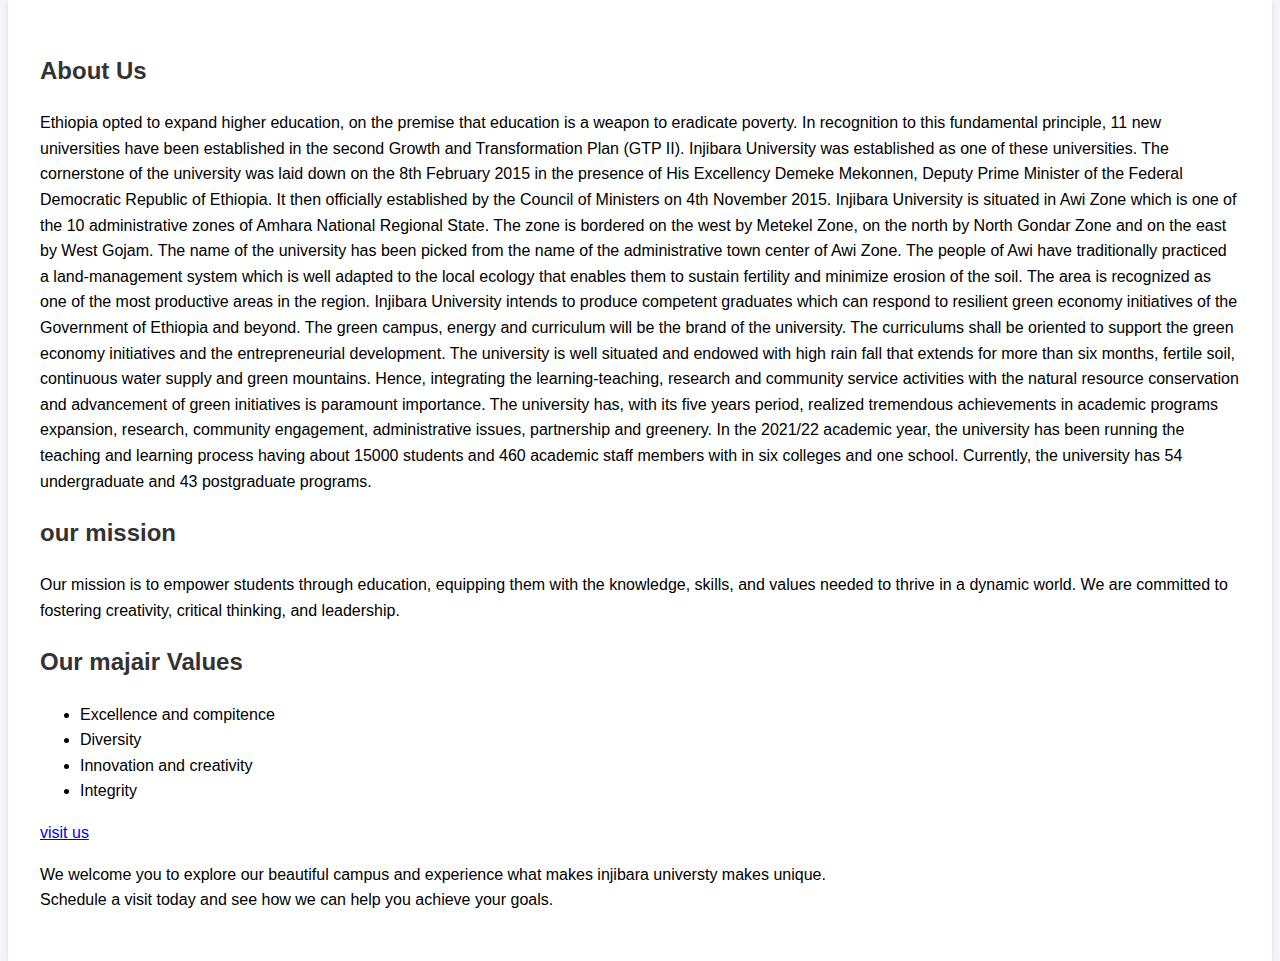
<file: about.html>
<!DOCTYPE html>
<html lang="en">
<head>
    <meta charset="UTF-8">
    <meta name="viewport" content="width=device-width, initial-scale=1.0">
    <title>About Us Page</title>
    <style>
        body {
            font-family: Arial, sans-serif;
            margin: 0;
            padding: 0;
            line-height: 1.6;
            background-color: #f4f4f9;
        }
        .container {
            padding: 2rem;
            max-width: 1200px;
            margin: auto;
            background: white;
            box-shadow: 0 2px 5px rgba(0, 0, 0, 0.1);
        }
        h1, h2 {
            color: #333;
        }
    </style>
</head>
<body>
<div class="container">
    <h2>About Us</h2>
    <p>
    Ethiopia opted to expand higher education, on the premise that education is a weapon to eradicate poverty. In recognition to this fundamental principle, 11 new universities have been established in the second Growth and Transformation Plan (GTP II). Injibara University was established as one of these universities. The cornerstone of the university was laid down on the 8th February 2015 in the presence of His Excellency Demeke Mekonnen, Deputy Prime Minister of the Federal Democratic Republic of Ethiopia. It then officially established by the Council of Ministers on 4th November 2015.

Injibara University is situated in Awi Zone which is one of the 10 administrative zones of Amhara National Regional State. The zone is bordered on the west by Metekel Zone, on the north by North Gondar Zone and on the east by West Gojam. The name of the university has been picked from the name of the administrative town center of Awi Zone. The people of Awi have traditionally practiced a land-management system which is well adapted to the local ecology that enables them to sustain fertility and minimize erosion of the soil. The area is recognized as one of the most productive areas in the region.
Injibara University intends to produce competent graduates which can respond to resilient green economy initiatives of the Government of Ethiopia and beyond. The green campus, energy and curriculum will be the brand of the university. The curriculums shall be oriented to support the green economy initiatives and the entrepreneurial development. The university is well situated and endowed with high rain fall that extends for more than six months, fertile soil, continuous water supply and green mountains. Hence, integrating the learning-teaching, research and community service activities with the natural resource conservation and advancement of green initiatives is paramount importance.
The university has, with its five years period, realized tremendous achievements in academic programs expansion, research, community engagement, administrative issues, partnership and greenery. In the 2021/22 academic year, the university has been running the teaching and learning process having about 15000 students and 460 academic staff members with in six colleges and one school. Currently, the university has 54 undergraduate and 43 postgraduate programs.
    </p>
    <h2> our mission</h2>
    <p>
        Our mission is to empower students through education, equipping them with the knowledge, skills, and values
        needed to thrive in a dynamic world. We are committed to fostering creativity, critical thinking, and leadership.
    </p>
    <h2>Our majair Values</h2>
    <ul>
        <li>Excellence and compitence</li>
        <li>Diversity</li>
        <li>Innovation and creativity</li>
        <li>Integrity</li>
    </ul>
    <a href="#">visit us </a>
    <p>
        We welcome you to explore our beautiful campus and experience what makes  injibara universty makes  unique. <br>
        Schedule a visit
        today and see how we can help you achieve your goals.
    </p>
</div>
</body>
</html>
</file>
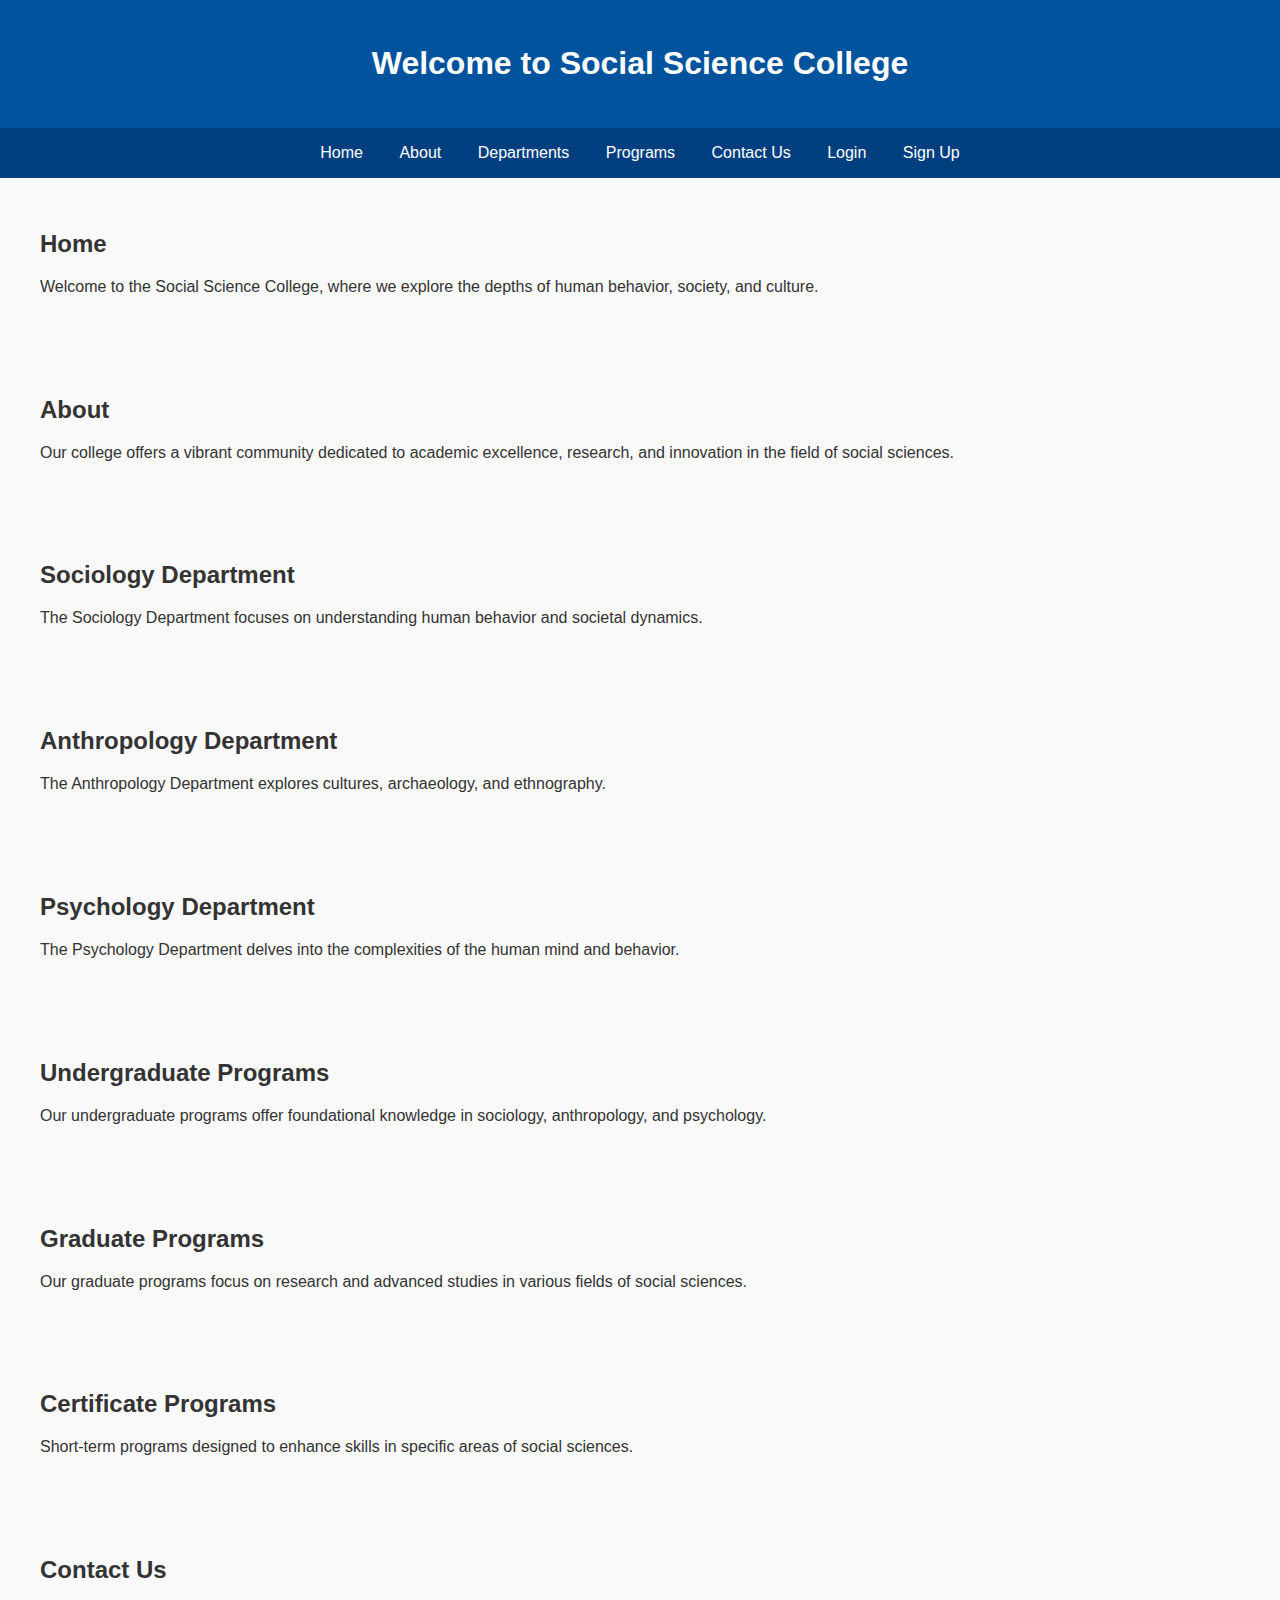
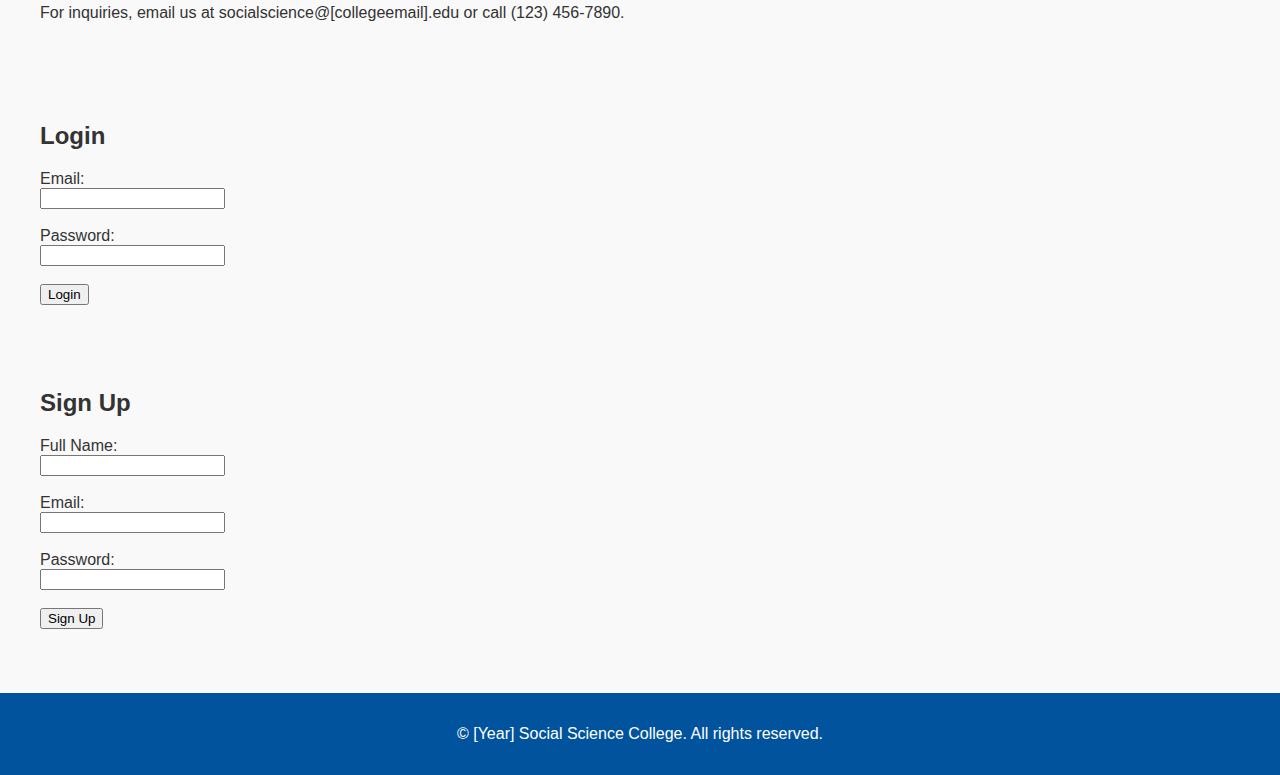
<file: college.html>
<!DOCTYPE html>
<html lang="en">
<head>
    <meta charset="UTF-8">
    <meta name="viewport" content="width=device-width, initial-scale=1.0">
    <title>Social Science College</title>
    <style>
        body {
            font-family: Arial, sans-serif;
            margin: 0;
            padding: 0;
            background-color: #f9f9f9;
            color: #333;
        }
        header {
            background: #00539c;
            color: white;
            text-align: center;
            padding: 1.5rem 0;
        }
        nav {
            background: #003f7f;
            color: white;
            display: flex;
            justify-content: space-around;
            padding: 1rem 0;
            flex-wrap: wrap;
        }
        nav a {
            color: white;
            text-decoration: none;
            margin: 0 1rem;
            position: relative;
        }
        nav ul {
            list-style: none;
            margin: 0;
            padding: 0;
        }
        nav ul li {
            display: inline-block;
            position: relative;
        }
        nav ul li ul {
            position: absolute;
            background: white;
            color: black;
            display: none;
            padding: 0;
            border: 1px solid #ddd;
            z-index: 1000;
        }
        nav ul li ul li {
            display: block;
            padding: 0.5rem 1rem;
        }
        nav ul li ul li:hover {
            background: #ddd;
        }
        nav ul li:hover ul {
            display: block;
        }
        nav ul li a {
            text-decoration: none;
        }
        .container {
            padding: 2rem;
            max-width: 1200px;
            margin: auto;
        }
        footer {
            background: #00539c;
            color: white;
            text-align: center;
            padding: 1rem 0;
            margin-top: 2rem;
        }
    </style>
</head>
<body>

<header>
    <h1>Welcome to Social Science College</h1>
</header>

<nav>
    <ul>
        <li><a href="#home">Home</a></li>
        <li><a href="#about">About</a></li>
        <li>
            <a href="#">Departments</a>
            <ul>
                <li><a href="#sociology">Sociology</a></li>
                <li><a href="#anthropology">Anthropology</a></li>
                <li><a href="#psychology">Psychology</a></li>
            </ul>
        </li>
        <li>
            <a href="#">Programs</a>
            <ul>
                <li><a href="#undergrad">Undergraduate</a></li>
                <li><a href="#grad">Graduate</a></li>
                <li><a href="#certificates">Certificates</a></li>
            </ul>
        </li>
        <li><a href="#contact">Contact Us</a></li>
        <li><a href="#login">Login</a></li>
        <li><a href="#signup">Sign Up</a></li>
    </ul>
</nav>

<div class="container" id="home">
    <h2>Home</h2>
    <p>Welcome to the Social Science College, where we explore the depths of human behavior, society, and culture.</p>
</div>

<div class="container" id="about">
    <h2>About</h2>
    <p>Our college offers a vibrant community dedicated to academic excellence, research, and innovation in the field of social sciences.</p>
</div>

<div class="container" id="sociology">
    <h2>Sociology Department</h2>
    <p>The Sociology Department focuses on understanding human behavior and societal dynamics.</p>
</div>
<div class="container" id="anthropology">
    <h2>Anthropology Department</h2>
    <p>The Anthropology Department explores cultures, archaeology, and ethnography.</p>
</div>
<div class="container" id="psychology">
    <h2>Psychology Department</h2>
    <p>The Psychology Department delves into the complexities of the human mind and behavior.</p>
</div>

<div class="container" id="undergrad">
    <h2>Undergraduate Programs</h2>
    <p>Our undergraduate programs offer foundational knowledge in sociology, anthropology, and psychology.</p>
</div>
<div class="container" id="grad">
    <h2>Graduate Programs</h2>
    <p>Our graduate programs focus on research and advanced studies in various fields of social sciences.</p>
</div>
<div class="container" id="certificates">
    <h2>Certificate Programs</h2>
    <p>Short-term programs designed to enhance skills in specific areas of social sciences.</p>
</div>

<div class="container" id="contact">
    <h2>Contact Us</h2>
    <p>For inquiries, email us at socialscience@[collegeemail].edu or call (123) 456-7890.</p>
</div>

<div class="container" id="login">
    <h2>Login</h2>
    <form>
        <label for="email">Email:</label><br>
        <input type="email" id="email" name="email" required><br><br>
        <label for="password">Password:</label><br>
        <input type="password" id="password" name="password" required><br><br>
        <button type="submit">Login</button>
    </form>
</div>

<div class="container" id="signup">
    <h2>Sign Up</h2>
    <form>
        <label for="name">Full Name:</label><br>
        <input type="text" id="name" name="name" required><br><br>
        <label for="email">Email:</label><br>
        <input type="email" id="email" name="email" required><br><br>
        <label for="password">Password:</label><br>
        <input type="password" id="password" name="password" required><br><br>
        <button type="submit">Sign Up</button>
    </form>
</div>

<footer>
    <p>&copy; [Year] Social Science College. All rights reserved.</p>
</footer>

</body>
</html>
</file>
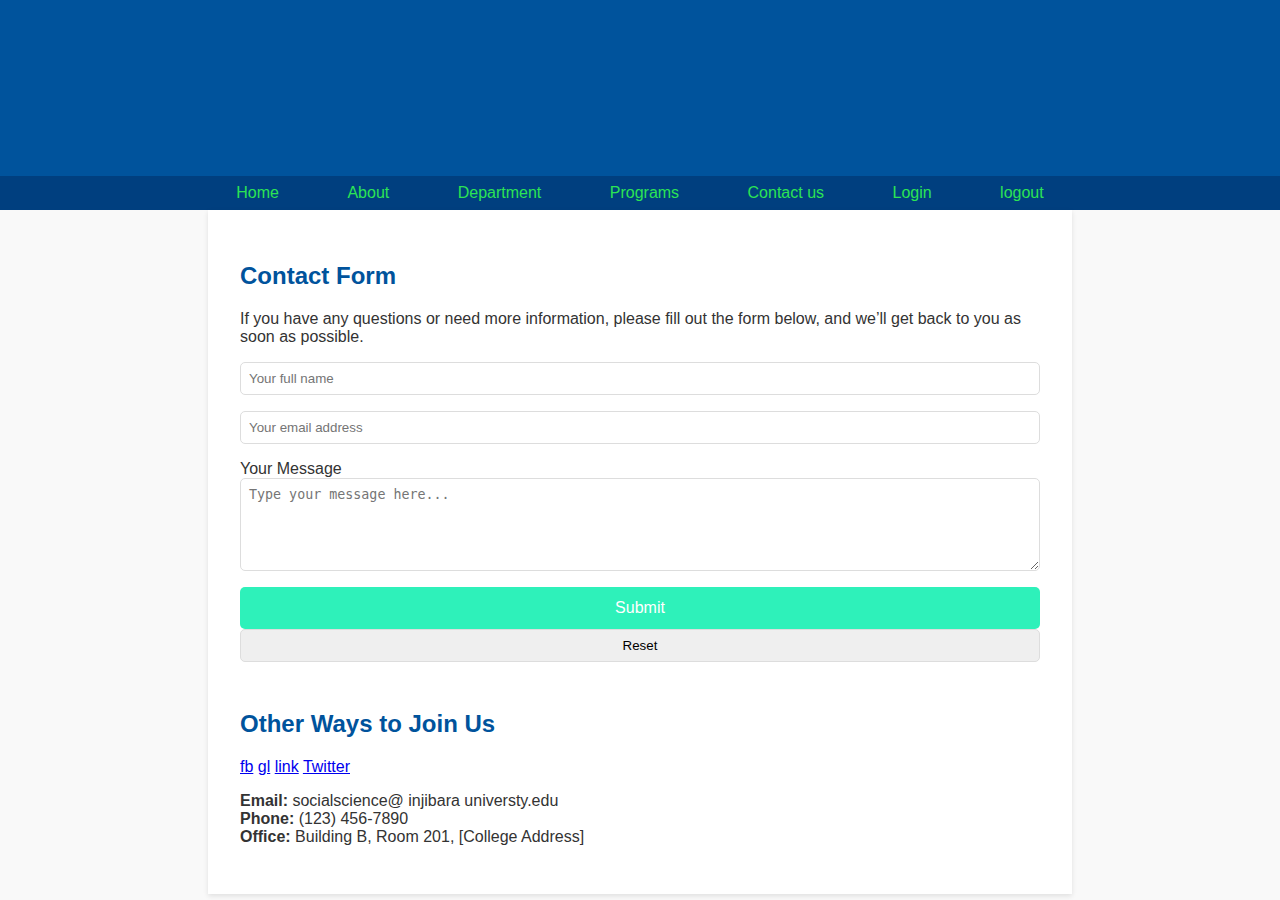
<file: contact.html>
<!DOCTYPE html>
<html lang="en">
<head>
    <meta charset="UTF-8">
    <meta name="viewport" content="width=device-width, initial-scale=1.0">
    <title>Contact Us - Social Science Department</title>
    <style>
        body {
            font-family: Arial, sans-serif;
            margin: 0;
            padding: 0;
            background-color: #f9f9f9;
            color: #333;
        }
        header {
            background: #00539c;
            color: white;
            text-align: center;
            padding: 1.5rem 0;
        }
        nav {
            background: #003f7f;
            color: rgb(25, 221, 42);
            text-align: center;
            padding: 0.5rem;
        }
        nav a {
            color: rgb(44, 228, 84);
            margin: 0 2rem;
            text-decoration: none;
        }
        .container {
            padding: 2rem;
            max-width: 800px;
            margin: auto;
            background: white;
            box-shadow: 0 2px 5px rgba(0, 0, 0, 0.1);
        }
        h1, h2 {
            color: #00539c;
        }
        form {
            display: flex;
            flex-direction: column;
        }
        input, textarea {
            margin-bottom: 1rem;
            padding: 0.5rem;
            border: 1px solid #ddd;
            border-radius: 5px;
        }
        button {
            background: #2ef1ba;
            color: white;
            padding: 0.75rem;
            border: none;
            border-radius: 5px;
            cursor: pointer;
            font-size: 1rem;
        }
        button:hover {
            transform: scale(.7);
            background: #003f7f;
        }
        .contact-info {
            margin-top: 2rem;
        }
    </style>
</head>
<body>

<header>
    <h1>Contact Us</h1>
    <h2>well come to collegeof Business and Economics at injibara university</h2>
</header>

<nav>
    <a href="#">Home</a>
    <a href="#">About</a>
    <a href="#">Department</a>
    <a href="#">Programs</a>
    <a href="#">Contact us</a>
    <a href="#"> Login</a>
    <a href="#"> logout</a>
</nav>

<div class="container">
    <h2>Contact Form</h2>
    <p>If you have any questions or need more information, please fill out the form below, and we’ll get back to you as soon as possible.</p>

    <form action="#" method="post">
        <input type="text" id="name" name="name" placeholder="Your full name" required>
        <input type="email" id="email" name="email" placeholder="Your email address" required>
        <label for="message">Your Message</label>
        <textarea id="message" name="message" rows="5" placeholder="Type your message here..." required></textarea>
        <button type="submit">Submit</button>
        <input type="reset" id="name" name="name">
    </form>

    <div class="contact-info">
        <h2>Other Ways to  Join  Us</h2>
        <div class="social_media">
        <a href="#">fb</a>
        <a href="#">gl</a>
        <a href="#">link</a>
        <a href="#">Twitter</a>
        </div>
        <p>
            <strong>Email:</strong> socialscience@ injibara universty.edu<br>
            <strong>Phone:</strong> (123) 456-7890<br>
            <strong>Office:</strong> Building B, Room 201, [College Address]
        </p>
    </div>
</div>
</body>
</html>
</file>
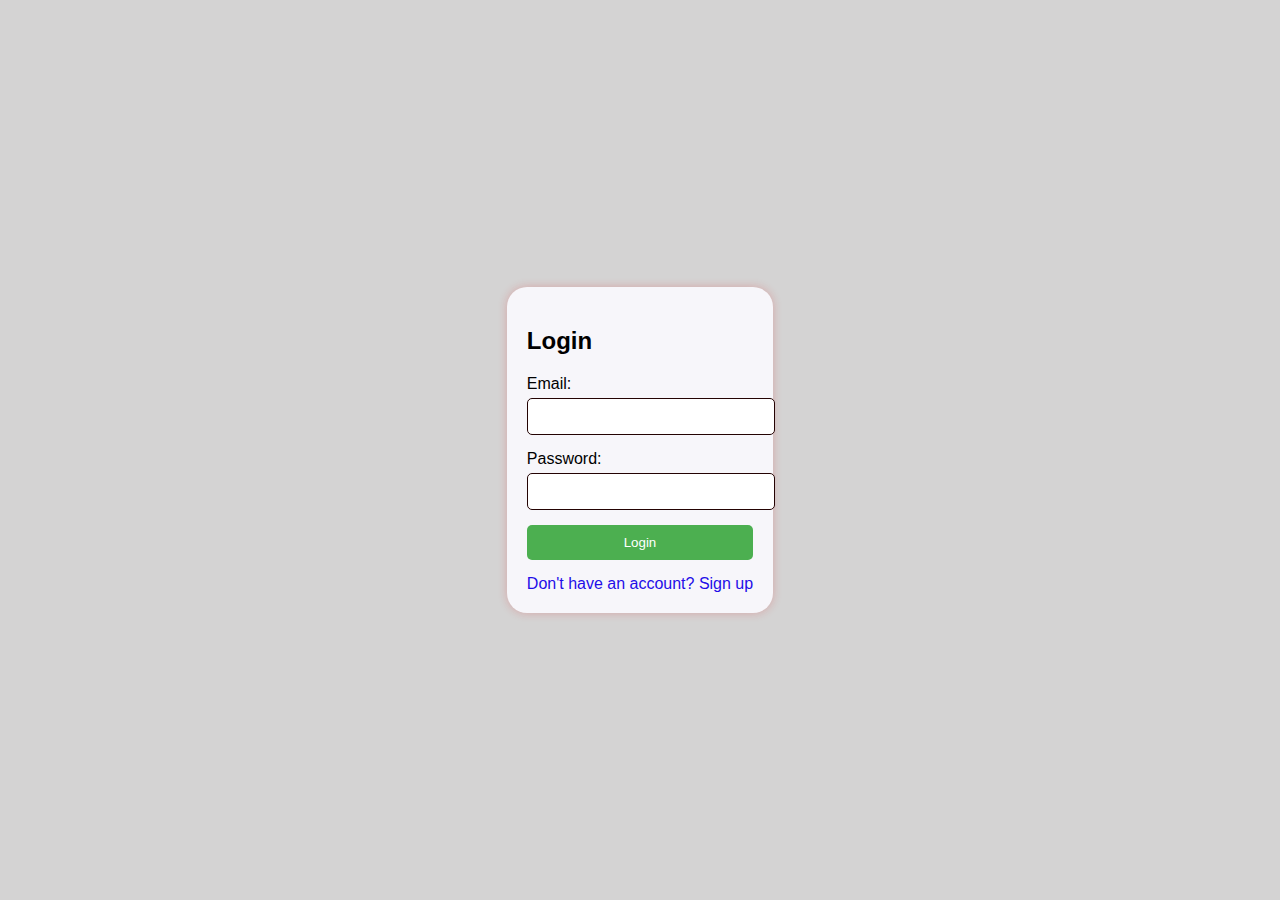
<file: login.html>
<!DOCTYPE html>
<html lang="en">
<head>
    <meta charset="UTF-8">
    <meta name="viewport" content="width=device-width, initial-scale=1.0">
    <title>Login and Signup Form</title>
    <style>
        body {
            font-family: Arial, sans-serif;
            background-color: hwb(0 0% 99% / 0.171);
            display: flex;
            justify-content: center;
            align-items: center;
            height: 100vh;
            margin: 0;
        }
        .container {
            background-color: rgb(247, 246, 250);
            padding: 20px;
            border-radius: 20px;
            box-shadow: 0 0 10px rgba(226, 23, 23, 0.233);
        }
        .form-group {
            margin-bottom: 15px;
        }
        .form-group label {
            display: block;
            margin-bottom: 5px;
        }
        .form-group input {
            width: 100%;
            padding: 10px;
            border: 1px solid #240303;
            border-radius: 5px;
        }
        .form-group button {
            width: 100%;
            padding: 10px;
            background-color: #4CAF50;
            color: white;
            border: none;
            border-radius: 5px;
            cursor: pointer;
        }
        .form-group button:hover {
            background-color: #45a049;
        }
        .toggle-link {
            text-align: center;
            margin-top: 10px;
        }
        .toggle-link a {
            color: hwb(246 5% 9%);
            text-decoration: none;
        }
    </style>
</head>
<body>
    <div class="container">
        <div id="login-form">
            <h2>Login</h2>
            <div class="form-group">
                <label for="login-email">Email:</label>
                <input type="email" id="login-email" required>
            </div>
            <div class="form-group">
                <label for="login-password">Password:</label>
                <input type="password" id="login-password" required>
            </div>
            <div class="form-group">
            <a href="#"><button type="submit">Login</button></a>
            </div>
            <div class="toggle-link">
                <a href="#" onclick="toggleForms()">Don't have an account? Sign up</a>
            </div>
        </div>
        <div id="signup-form" style="display: none;">
            <h2>Sign Up</h2>
            <div class="form-group">
                <label for="signup-fname">first name:</label>
                <input type="fname" id="signup-fname" required>
            </div>

            <div class="form-group">
                <label for="signup-lname">last name:</label>
                <input type="lname" id="signup-lname" required>
            </div>

            <div class="form-group">
                <label for="signup-email">Email:</label>
                <input type="email" id="signup-email" required>
            </div>
            <div class="form-group">
                <label for="signup-password">Password:</label>
                <input type="password" id="signup-password" required>
            </div>
            <div class="form-group">
                <label for="signup-confirm-password">Confirm Password:</label>
                <input type="password" id="signup-confirm-password" required>
            </div>
            <div class="form-group">
               <a href="#"><button type="submit">Sign Up</button></a>
            </div>
            <div class="toggle-link">
                <a href="#" onclick="toggleForms()">Already have an account? Login</a>
            </div>
        </div>
    </div>
    <script>
        function toggleForms() {
            var loginForm = document.getElementById('login-form');
            var signupForm = document.getElementById('signup-form');
            if (loginForm.style.display === 'none') {
                loginForm.style.display = 'block';
                signupForm.style.display = 'none';
            } else {
                loginForm.style.display = 'none';
                signupForm.style.display = 'block';
            }
        }
    </script>
</body>
</html>
</file>
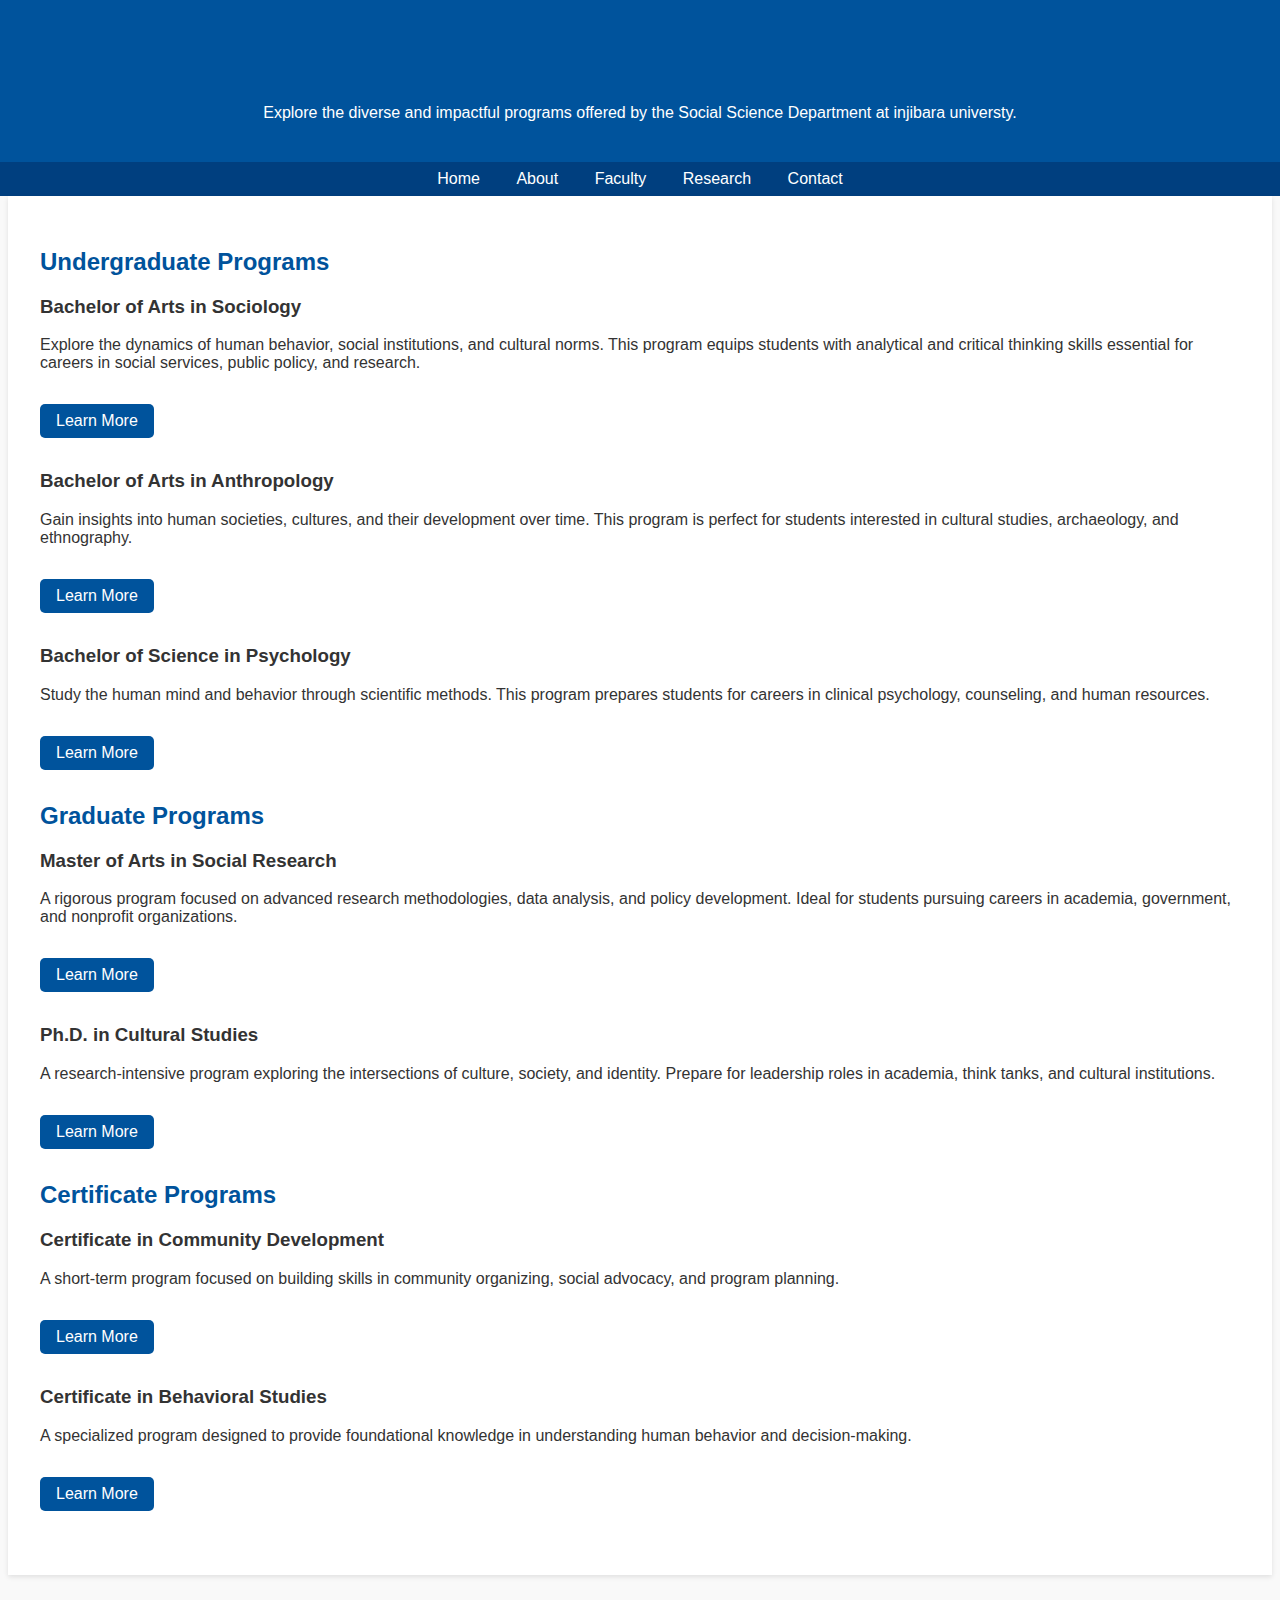
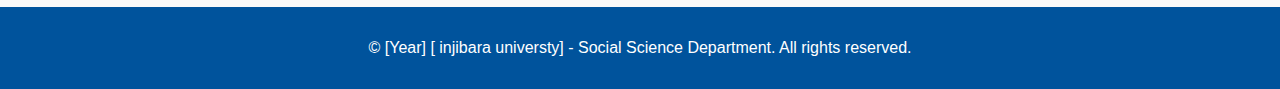
<file: program.html>
<!DOCTYPE html>
<html lang="en">
<head>
    <meta charset="UTF-8">
    <meta name="viewport" content="width=device-width, initial-scale=1.0">
    <title>Social Science Programs -  injibara universty</title>
    <style>
        body {
            font-family: Arial, sans-serif;
            margin: 0;
            padding: 0;
            background-color: #f9f9f9;
            color: #333;
        }
        header {
            background: #00539c;
            color: white;
            text-align: center;
            padding: 1.5rem 0;
        }
        nav {
            background: #003f7f;
            color: white;
            text-align: center;
            padding: 0.5rem;
        }
        nav a {
            color: white;
            margin: 0 1rem;
            text-decoration: none;
        }
        .container {
            padding: 2rem;
            max-width: 1200px;
            margin: auto;
            background: white;
            box-shadow: 0 2px 5px rgba(0, 0, 0, 0.1);
        }
        h1, h2 {
            color: #00539c;
        }
        .program {
            margin-bottom: 2rem;
        }
        .program h3 {
            color: #333;
        }
        footer {
            background: #00539c;
            color: white;
            text-align: center;
            padding: 1rem 0;
            margin-top: 2rem;
        }
        .apply-btn {
            display: inline-block;
            background: #00539c;
            color: white;
            padding: 0.5rem 1rem;
            margin-top: 1rem;
            text-decoration: none;
            border-radius: 5px;
        }
        .apply-btn:hover {
            background: #003f7f;
        }
    </style>
</head>
<body>

<header>
    <h1>Social Science Programs</h1>
    <p>Explore the diverse and impactful programs offered by the Social Science Department at injibara universty.</p>
</header>

<nav>
    <a href="#">Home</a>
    <a href="#">About</a>
    <a href="#">Faculty</a>
    <a href="#">Research</a>
    <a href="#">Contact</a>
</nav>

<div class="container">
    <h2>Undergraduate Programs</h2>

    <div class="program">
        <h3>Bachelor of Arts in Sociology</h3>
        <p>
            Explore the dynamics of human behavior, social institutions, and cultural norms. This program equips students
            with analytical and critical thinking skills essential for careers in social services, public policy, and research.
        </p>
        <a href="#" class="apply-btn">Learn More</a>
    </div>

    <div class="program">
        <h3>Bachelor of Arts in Anthropology</h3>
        <p>
            Gain insights into human societies, cultures, and their development over time. This program is perfect for students
            interested in cultural studies, archaeology, and ethnography.
        </p>
        <a href="#" class="apply-btn">Learn More</a>
    </div>

    <div class="program">
        <h3>Bachelor of Science in Psychology</h3>
        <p>
            Study the human mind and behavior through scientific methods. This program prepares students for careers in clinical
            psychology, counseling, and human resources.
        </p>
        <a href="#" class="apply-btn">Learn More</a>
    </div>

    <h2>Graduate Programs</h2>

    <div class="program">
        <h3>Master of Arts in Social Research</h3>
        <p>
            A rigorous program focused on advanced research methodologies, data analysis, and policy development. Ideal for
            students pursuing careers in academia, government, and nonprofit organizations.
        </p>
        <a href="#" class="apply-btn">Learn More</a>
    </div>

    <div class="program">
        <h3>Ph.D. in Cultural Studies</h3>
        <p>
            A research-intensive program exploring the intersections of culture, society, and identity. Prepare for leadership
            roles in academia, think tanks, and cultural institutions.
        </p>
        <a href="#" class="apply-btn">Learn More</a>
    </div>

    <h2>Certificate Programs</h2>

    <div class="program">
        <h3>Certificate in Community Development</h3>
        <p>
            A short-term program focused on building skills in community organizing, social advocacy, and program planning.
        </p>
        <a href="#" class="apply-btn">Learn More</a>
    </div>

    <div class="program">
        <h3>Certificate in Behavioral Studies</h3>
        <p>
            A specialized program designed to provide foundational knowledge in understanding human behavior and decision-making.
        </p>
        <a href="#" class="apply-btn">Learn More</a>
    </div>
</div>

<footer>
    <p>&copy; [Year] [ injibara universty] - Social Science Department. All rights reserved.</p>
</footer>

</body>
</html>
</file>
